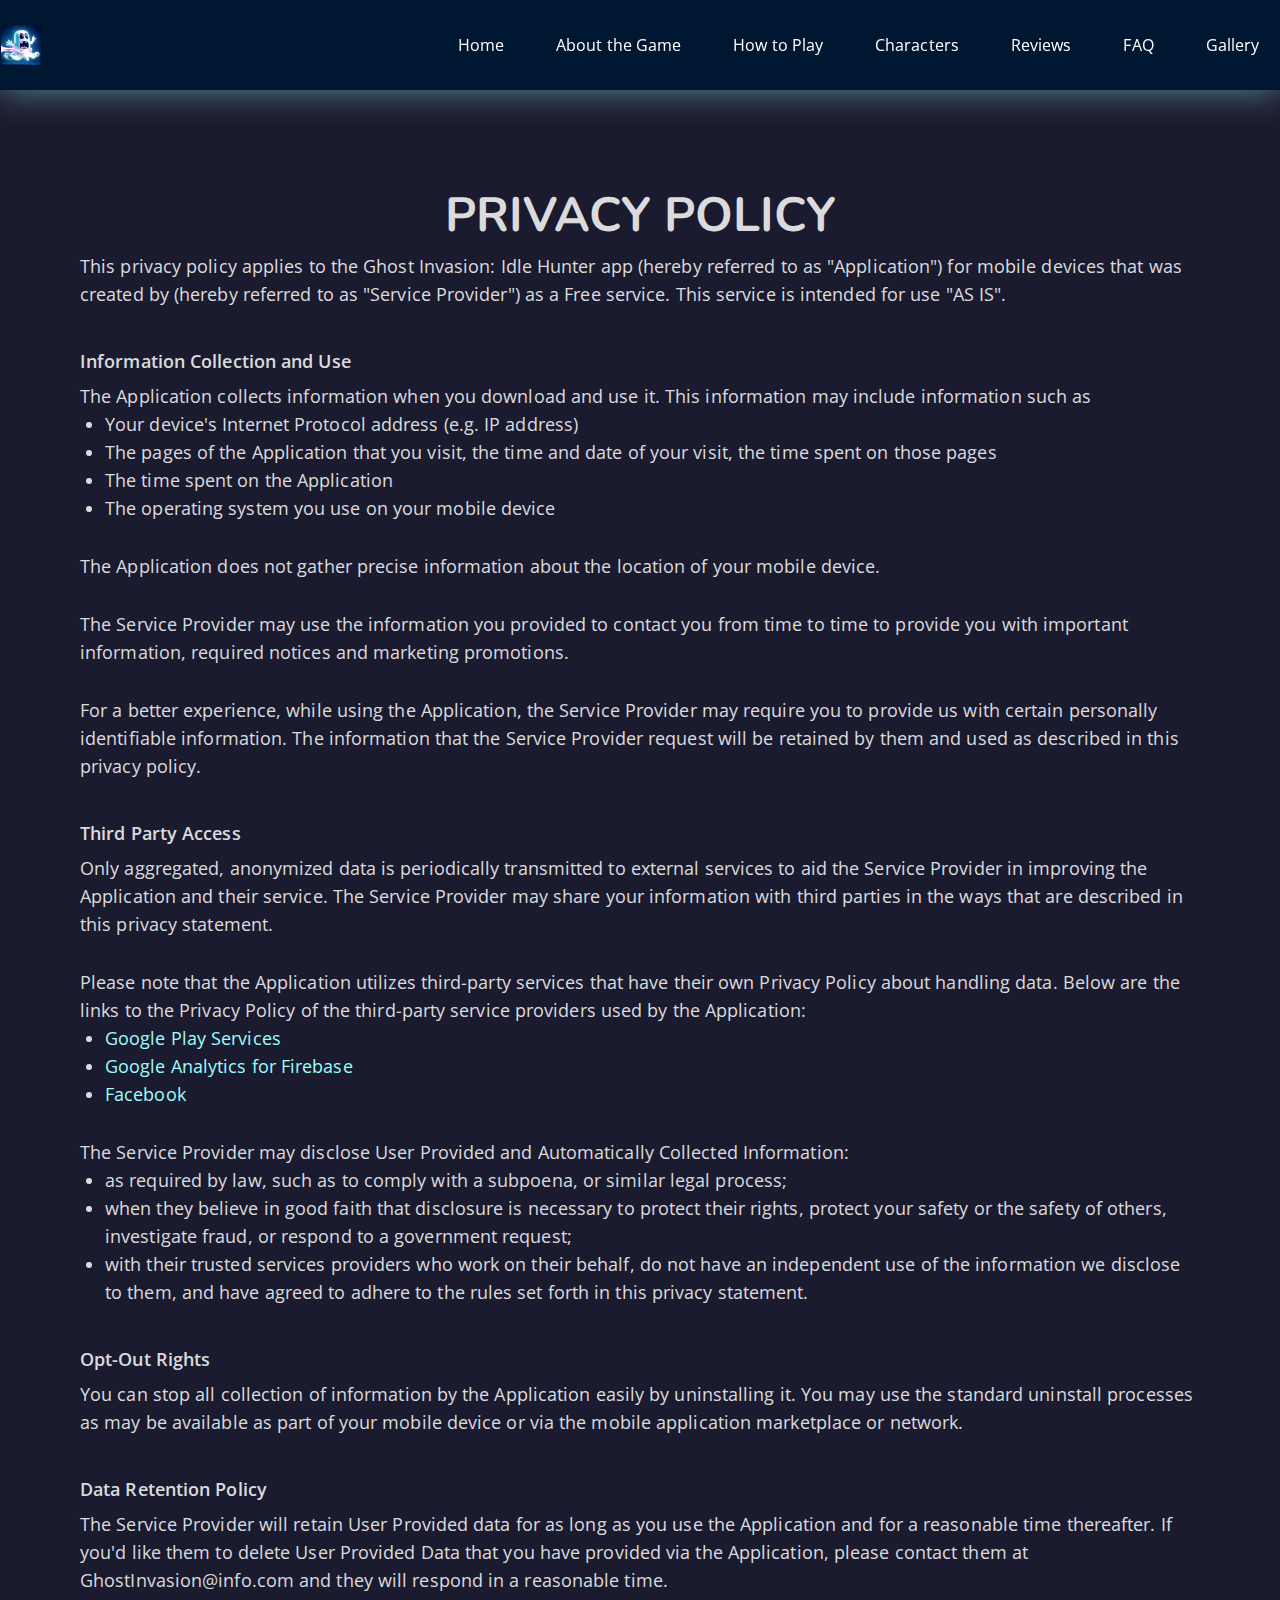
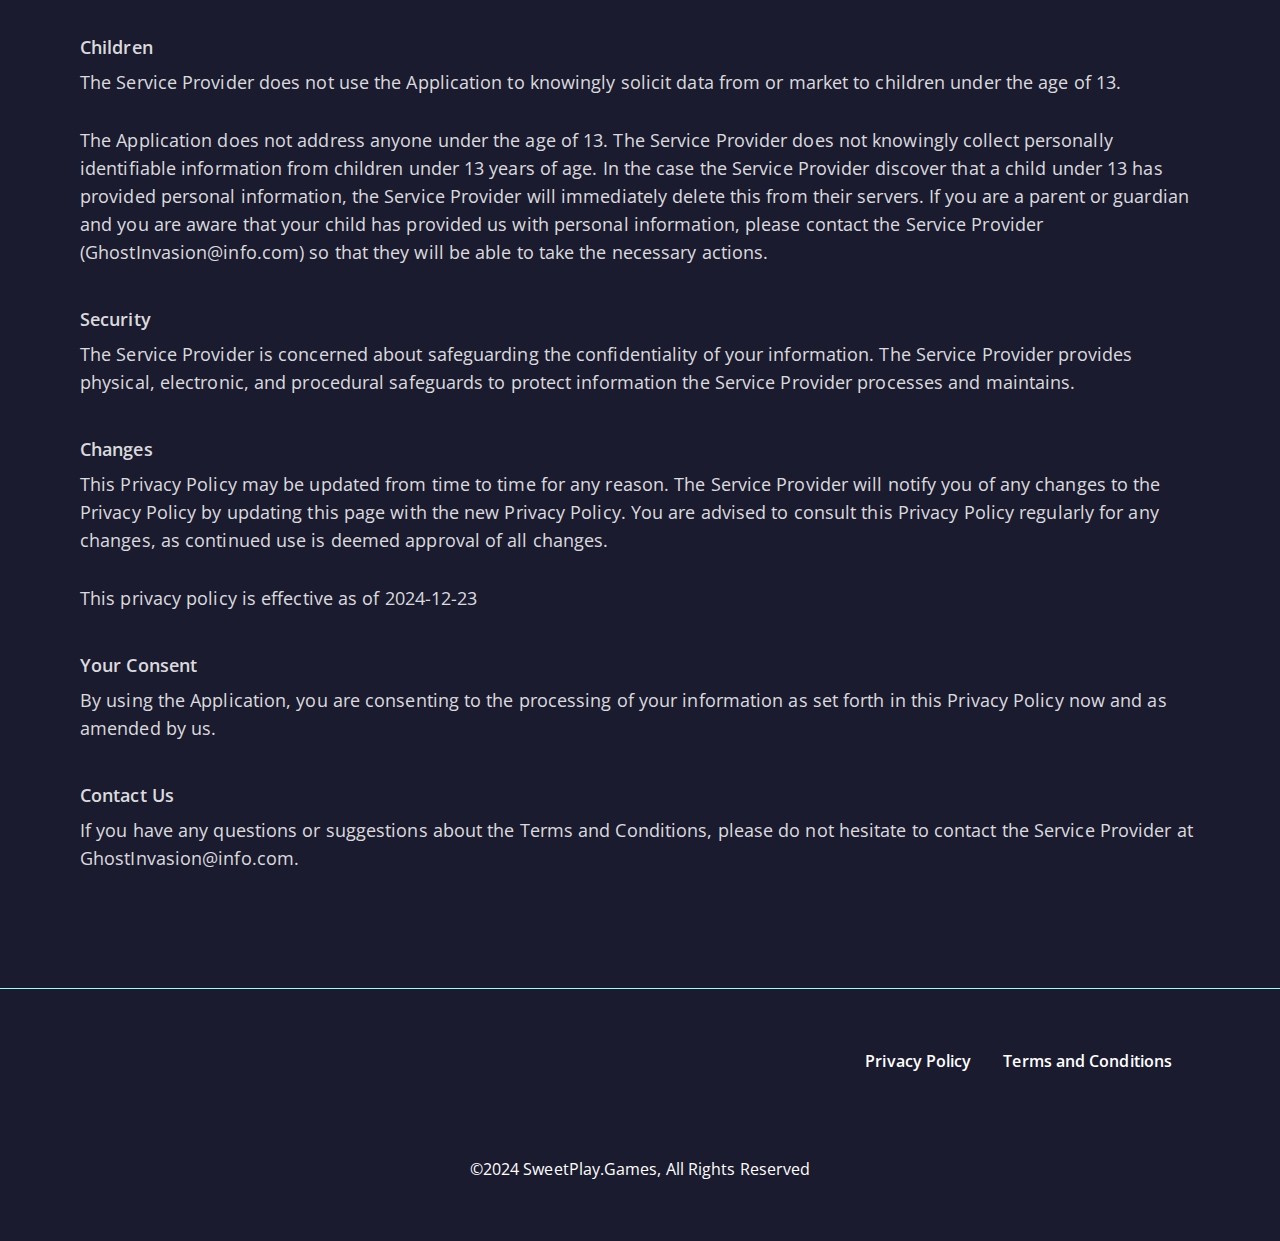
<file: policy.html>
<!DOCTYPE html>
<html lang="en">
  <head>
    <meta charset="UTF-8" />
    <meta name="viewport" content="width=device-width, initial-scale=1.0" />
    <title>Ghost Invasion: Idle Hunter</title>
    <link rel="icon" href="image/512x512.png" />
    <link rel="stylesheet" type="text/css" href="slick/slick.css" />
    <link rel="stylesheet" href="css/main.css" />
    <link href="https://unpkg.com/aos@2.3.1/dist/aos.css" rel="stylesheet" />
  </head>

  <body class="back">
    <header class="header">
      <div class="header__background"></div>
      <nav class="navigation">
        <ul class="navigation__list">
          <li class="navigation__item">
            <a href="/" class="navigation__link"
              ><img
                href="/"
                class="header-title navigation-img"
                src="/image/header/Logo.png"
                alt=""
            /></a>
          </li>
          <li class="navigation__item">
            <a href="/" class="navigation__link">Home</a>
          </li>

          <li class="navigation__item">
            <a href="/#about" class="navigation__link">About the Game</a>
          </li>
          <li class="navigation__item">
            <a href="/#how" class="navigation__link">How to Play</a>
          </li>
          <li class="navigation__item">
            <a href="/#characters" class="navigation__link">Characters</a>
          </li>
          <li class="navigation__item">
            <a href="/#reviews" class="navigation__link">Reviews</a>
          </li>
          <li class="navigation__item">
            <a href="/#faq" class="navigation__link">FAQ</a>
          </li>
          <li class="navigation__item">
            <a href="/#gallery" class="navigation__link">Gallery</a>
          </li>
        </ul>

        <div class="header__button-wrapper policy-terms-header__button-wrapper">
          <a href="/" class="policy-terms-header__icon--menu"
            ><img
              href="/"
              class="header-title"
              src="/image/header/Logo.png"
              alt=""
          /></a>

          <button type="button" class="header__icon-button" data-menu-button>
            <img
              class="header__icon header__icon--menu"
              src="image/header/icon_burger.png"
              alt=""
            />

            <img
              class="header__icon header__icon--close close"
              src="image/header/icon_close.png"
              alt=""
            />
          </button>
        </div>
      </nav>
    </header>
    <main class="policy">
      <section>
        <div class="policy-terms-container">
          <p class="policy-terms-title">PRIVACY POLICY</p>

          <p class="policy-terms-texts">
            This privacy policy applies to the Ghost Invasion: Idle Hunter app
            (hereby referred to as "Application") for mobile devices that was
            created by (hereby referred to as "Service Provider") as a Free
            service. This service is intended for use "AS IS".
          </p>
          <p class="policy-terms-text">Information Collection and Use</p>
          <p class="policy-terms-texts">
            The Application collects information when you download and use it.
            This information may include information such as
          </p>

          <ul class="terms-lists">
            <li>Your device's Internet Protocol address (e.g. IP address)</li>
            <li>
              The pages of the Application that you visit, the time and date of
              your visit, the time spent on those pages
            </li>
            <li>The time spent on the Application</li>
            <li>The operating system you use on your mobile device</li>
          </ul>
          <p class="policy-terms-text-one">
            The Application does not gather precise information about the
            location of your mobile device.
          </p>

          <p class="policy-terms-text-one">
            The Service Provider may use the information you provided to contact
            you from time to time to provide you with important information,
            required notices and marketing promotions.
          </p>
          <p class="policy-terms-text-one">
            For a better experience, while using the Application, the Service
            Provider may require you to provide us with certain personally
            identifiable information. The information that the Service Provider
            request will be retained by them and used as described in this
            privacy policy.
          </p>

          <p class="policy-terms-text">Third Party Access</p>

          <p class="policy-terms-texts">
            Only aggregated, anonymized data is periodically transmitted to
            external services to aid the Service Provider in improving the
            Application and their service. The Service Provider may share your
            information with third parties in the ways that are described in
            this privacy statement.
          </p>

          <p class="policy-terms-text-one">
            Please note that the Application utilizes third-party services that
            have their own Privacy Policy about handling data. Below are the
            links to the Privacy Policy of the third-party service providers
            used by the Application:
          </p>
          <ul class="terms-lists">
            <li>
              <a
                class="email-link-color"
                href="https://policies.google.com/privacy"
                target="_blank"
                rel=""
                >Google Play Services
              </a>
            </li>
            <li>
              <a
                class="email-link-color"
                href="https://firebase.google.com/support/privacy"
                target="_blank"
                rel=""
                >Google Analytics for Firebase
              </a>
            </li>
            <li>
              <a
                class="email-link-color"
                href="https://www.facebook.com/about/privacy/update/printable"
                target="_blank"
                rel=""
                >Facebook
              </a>
            </li>
          </ul>

          <p class="policy-terms-text-one">
            The Service Provider may disclose User Provided and Automatically
            Collected Information:
          </p>
          <ul class="terms-lists">
            <li>
              as required by law, such as to comply with a subpoena, or similar
              legal process;
            </li>
            <li>
              when they believe in good faith that disclosure is necessary to
              protect their rights, protect your safety or the safety of others,
              investigate fraud, or respond to a government request;
            </li>
            <li>
              with their trusted services providers who work on their behalf, do
              not have an independent use of the information we disclose to
              them, and have agreed to adhere to the rules set forth in this
              privacy statement.
            </li>
          </ul>

          <h2 class="policy-terms-text">Opt-Out Rights</h2>
          <p class="policy-terms-texts">
            You can stop all collection of information by the Application easily
            by uninstalling it. You may use the standard uninstall processes as
            may be available as part of your mobile device or via the mobile
            application marketplace or network.
          </p>

          <h2 class="policy-terms-text">Data Retention Policy</h2>
          <p class="policy-terms-texts">
            The Service Provider will retain User Provided data for as long as
            you use the Application and for a reasonable time thereafter. If
            you'd like them to delete User Provided Data that you have provided
            via the Application, please contact them at GhostInvasion@info.com
            and they will respond in a reasonable time.
          </p>
          <h2 class="policy-terms-text">Children</h2>
          <p class="policy-terms-texts">
            The Service Provider does not use the Application to knowingly
            solicit data from or market to children under the age of 13.
          </p>

          <p class="policy-terms-text-one">
            The Application does not address anyone under the age of 13. The
            Service Provider does not knowingly collect personally identifiable
            information from children under 13 years of age. In the case the
            Service Provider discover that a child under 13 has provided
            personal information, the Service Provider will immediately delete
            this from their servers. If you are a parent or guardian and you are
            aware that your child has provided us with personal information,
            please contact the Service Provider (GhostInvasion@info.com) so that
            they will be able to take the necessary actions.
          </p>
          <h2 class="policy-terms-text">Security</h2>
          <p class="policy-terms-texts">
            The Service Provider is concerned about safeguarding the
            confidentiality of your information. The Service Provider provides
            physical, electronic, and procedural safeguards to protect
            information the Service Provider processes and maintains.
          </p>
          <h2 class="policy-terms-text">Changes</h2>
          <p class="policy-terms-texts">
            This Privacy Policy may be updated from time to time for any reason.
            The Service Provider will notify you of any changes to the Privacy
            Policy by updating this page with the new Privacy Policy. You are
            advised to consult this Privacy Policy regularly for any changes, as
            continued use is deemed approval of all changes.
          </p>

          <p class="policy-terms-text-one">
            This privacy policy is effective as of 2024-12-23
          </p>
          <h2 class="policy-terms-text">Your Consent</h2>
          <p class="policy-terms-texts">
            By using the Application, you are consenting to the processing of
            your information as set forth in this Privacy Policy now and as
            amended by us.
          </p>
          <h2 class="policy-terms-text">Contact Us</h2>
          <p class="policy-terms-texts">
            If you have any questions or suggestions about the Terms and
            Conditions, please do not hesitate to contact the Service Provider
            at
            <a class="email-link" href="mailto:GhostInvasion@info.com"
              >GhostInvasion@info.com</a
            >.
          </p>
        </div>
      </section>
    </main>

    <footer class="footer">
      <div class="footer-container">
        <div class="footer-wrapper">
          <a class="footer-text" href="policy.html">Privacy Policy </a>
          <a class="footer-text" href="terms.html">Terms and Conditions</a>
        </div>
        <p class="footer-copyright">
          ©2024 SweetPlay.Games, All Rights Reserved
        </p>
      </div>
    </footer>
    <script src="js/mobile-menu.js"></script>
  </body>
</html>
</file>
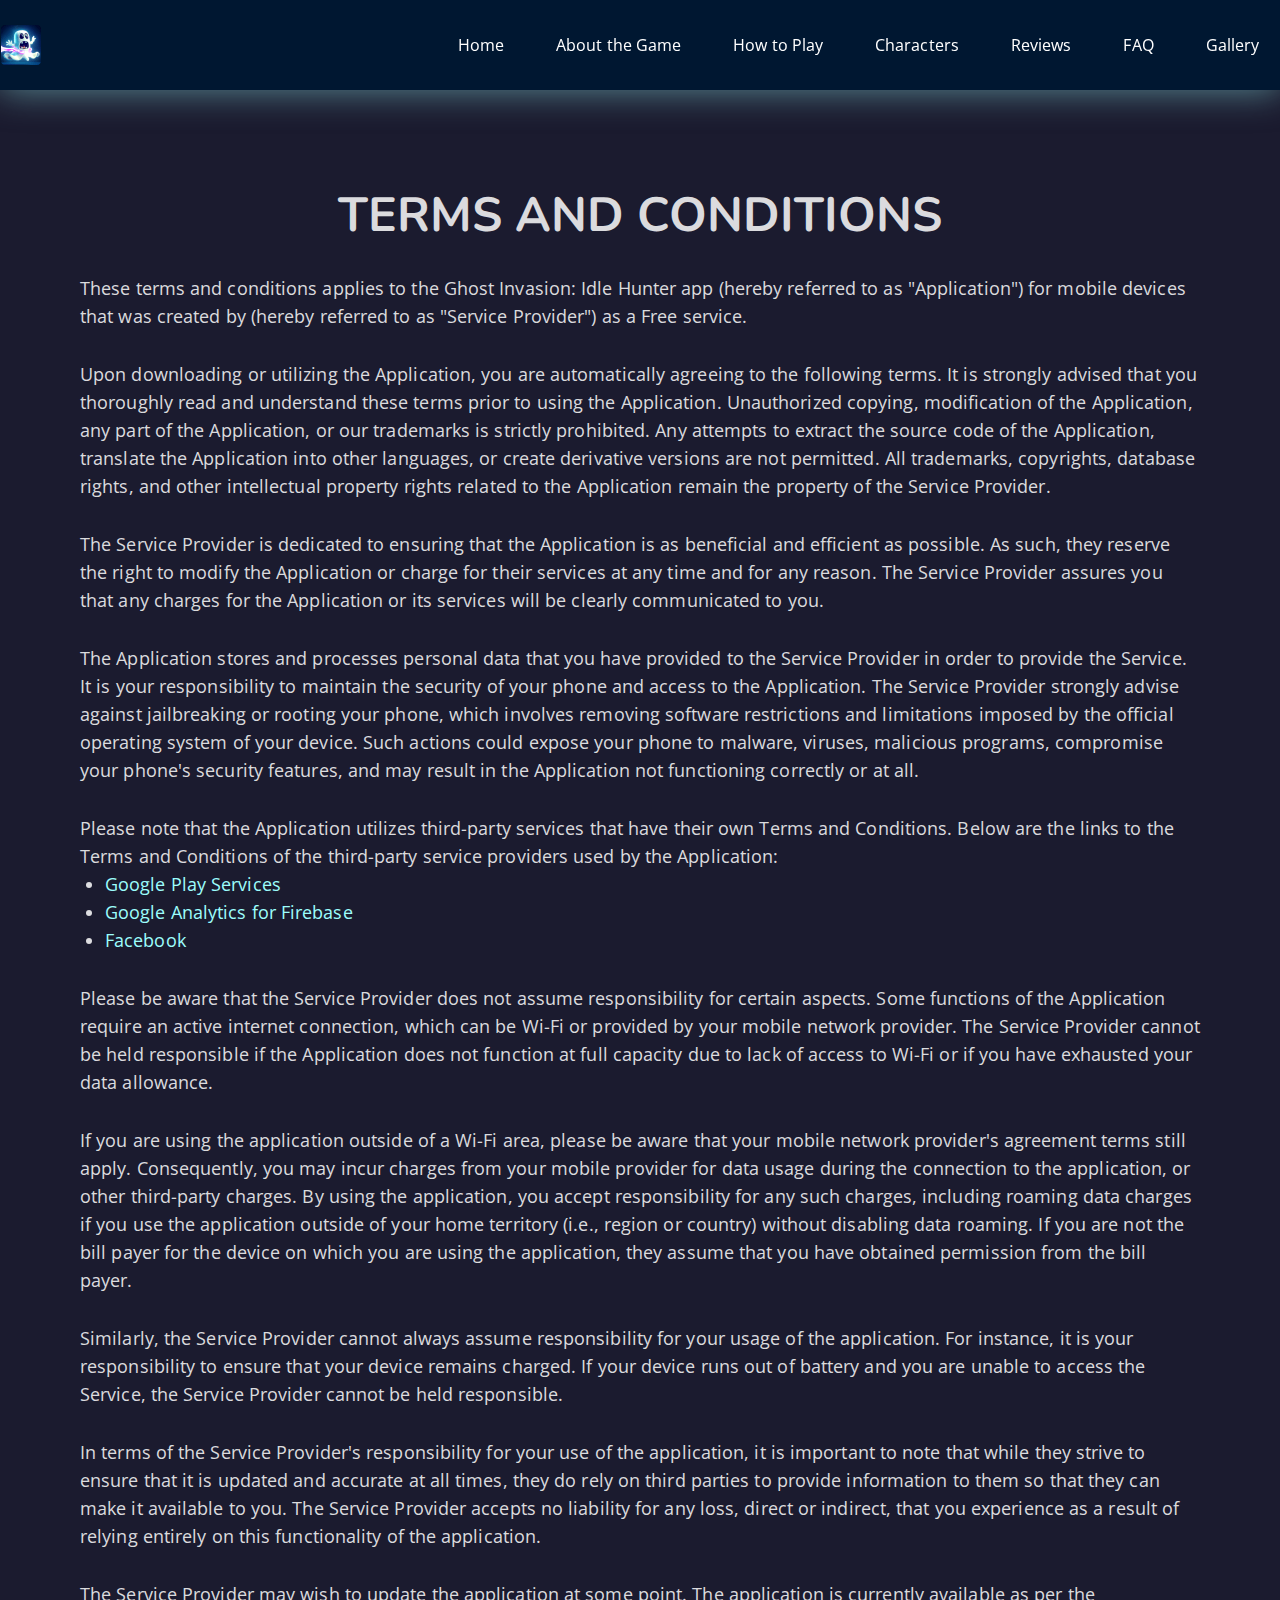
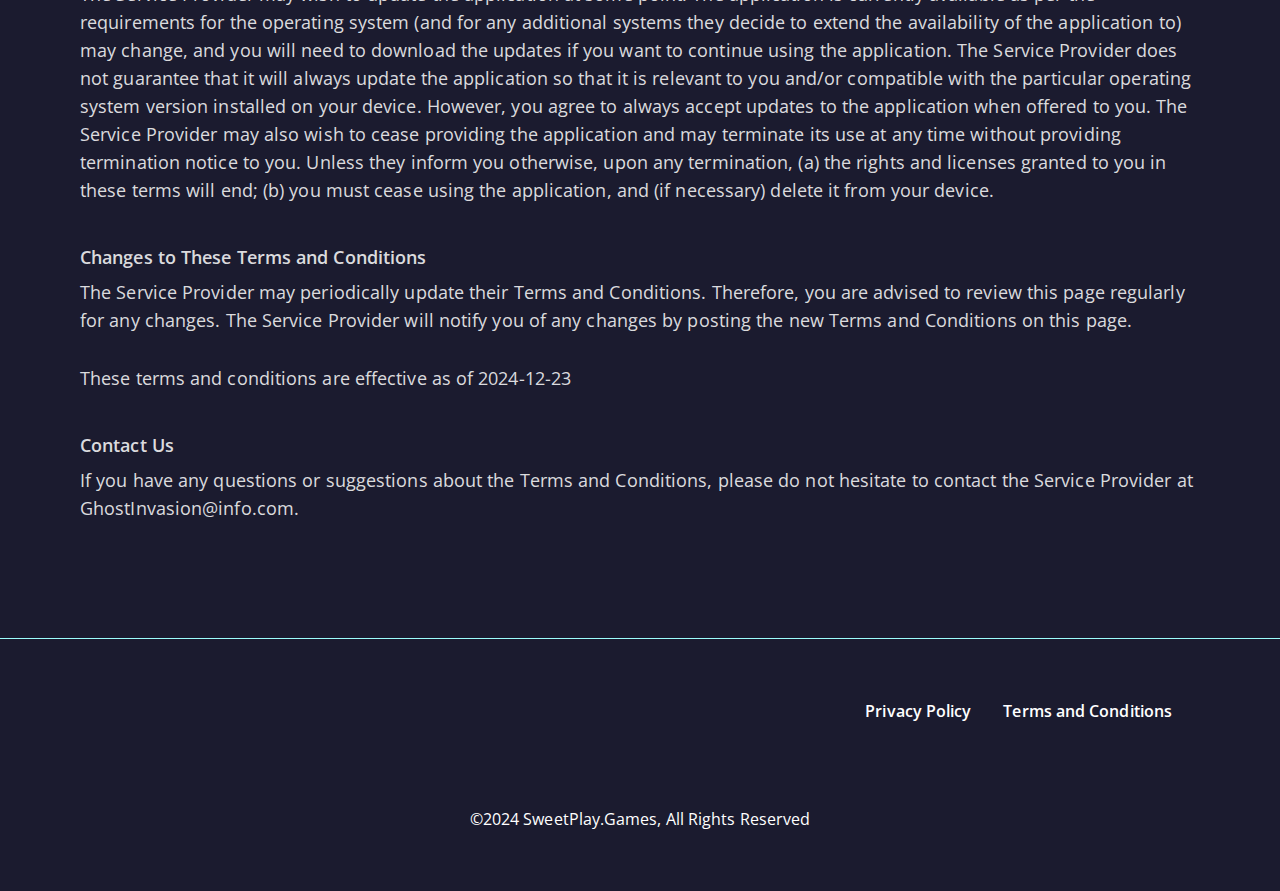
<file: terms.html>
<!DOCTYPE html>
<html lang="en">
  <head>
    <meta charset="UTF-8" />
    <meta name="viewport" content="width=device-width, initial-scale=1.0" />
    <title>Ghost Invasion: Idle Hunter</title>
    <link rel="icon" href="image/512x512.png" />
    <link rel="stylesheet" type="text/css" href="slick/slick.css" />
    <link rel="stylesheet" href="css/main.css" />
    <link href="https://unpkg.com/aos@2.3.1/dist/aos.css" rel="stylesheet" />
  </head>

  <body class="back">
    <header class="header">
      <div class="header__background"></div>
      <nav class="navigation">
        <ul class="navigation__list">
          <li class="navigation__item">
            <a href="/" class="navigation__link"
              ><img
                href="/"
                class="header-title navigation-img"
                src="/image/header/Logo.png"
                alt=""
            /></a>
          </li>
          <li class="navigation__item">
            <a href="/" class="navigation__link">Home</a>
          </li>

          <li class="navigation__item">
            <a href="/#about" class="navigation__link">About the Game</a>
          </li>
          <li class="navigation__item">
            <a href="/#how" class="navigation__link">How to Play</a>
          </li>
          <li class="navigation__item">
            <a href="/#characters" class="navigation__link">Characters</a>
          </li>
          <li class="navigation__item">
            <a href="/#reviews" class="navigation__link">Reviews</a>
          </li>
          <li class="navigation__item">
            <a href="/#faq" class="navigation__link">FAQ</a>
          </li>
          <li class="navigation__item">
            <a href="/#gallery" class="navigation__link">Gallery</a>
          </li>
        </ul>

        <div class="header__button-wrapper policy-terms-header__button-wrapper">
          <a href="/" class="policy-terms-header__icon--menu"
            ><img
              href="/"
              class="header-title"
              src="/image/header/Logo.png"
              alt=""
          /></a>

          <button type="button" class="header__icon-button" data-menu-button>
            <img
              class="header__icon header__icon--menu"
              src="image/header/icon_burger.png"
              alt=""
            />

            <img
              class="header__icon header__icon--close close"
              src="image/header/icon_close.png"
              alt=""
            />
          </button>
        </div>
      </nav>
    </header>
    <main class="policy">
      <section>
        <div class="policy-terms-container">
          <h2 class="policy-terms-title">TERMS and CONDITIONS</h2>

          <p class="policy-terms-text-one">
            These terms and conditions applies to the Ghost Invasion: Idle
            Hunter app (hereby referred to as "Application") for mobile devices
            that was created by (hereby referred to as "Service Provider") as a
            Free service.
          </p>

          <p class="policy-terms-text-one">
            Upon downloading or utilizing the Application, you are automatically
            agreeing to the following terms. It is strongly advised that you
            thoroughly read and understand these terms prior to using the
            Application. Unauthorized copying, modification of the Application,
            any part of the Application, or our trademarks is strictly
            prohibited. Any attempts to extract the source code of the
            Application, translate the Application into other languages, or
            create derivative versions are not permitted. All trademarks,
            copyrights, database rights, and other intellectual property rights
            related to the Application remain the property of the Service
            Provider.
          </p>

          <p class="policy-terms-text-one">
            The Service Provider is dedicated to ensuring that the Application
            is as beneficial and efficient as possible. As such, they reserve
            the right to modify the Application or charge for their services at
            any time and for any reason. The Service Provider assures you that
            any charges for the Application or its services will be clearly
            communicated to you.
          </p>
          <p class="policy-terms-text-one">
            The Application stores and processes personal data that you have
            provided to the Service Provider in order to provide the Service. It
            is your responsibility to maintain the security of your phone and
            access to the Application. The Service Provider strongly advise
            against jailbreaking or rooting your phone, which involves removing
            software restrictions and limitations imposed by the official
            operating system of your device. Such actions could expose your
            phone to malware, viruses, malicious programs, compromise your
            phone's security features, and may result in the Application not
            functioning correctly or at all.
          </p>
          <p class="policy-terms-text-one">
            Please note that the Application utilizes third-party services that
            have their own Terms and Conditions. Below are the links to the
            Terms and Conditions of the third-party service providers used by
            the Application:
          </p>
          <ul class="terms-lists">
            <li>
              <a
                class="email-link-color"
                href="https://policies.google.com/privacy"
                target="_blank"
                rel=""
                >Google Play Services
              </a>
            </li>
            <li>
              <a
                class="email-link-color"
                href="https://firebase.google.com/support/privacy"
                target="_blank"
                rel=""
                >Google Analytics for Firebase
              </a>
            </li>
            <li>
              <a
                class="email-link-color"
                href="https://www.facebook.com/about/privacy/update/printable"
                target="_blank"
                rel=""
                >Facebook
              </a>
            </li>
          </ul>

          <p class="policy-terms-text-one">
            Please be aware that the Service Provider does not assume
            responsibility for certain aspects. Some functions of the
            Application require an active internet connection, which can be
            Wi-Fi or provided by your mobile network provider. The Service
            Provider cannot be held responsible if the Application does not
            function at full capacity due to lack of access to Wi-Fi or if you
            have exhausted your data allowance.
          </p>

          <p class="policy-terms-text-one">
            If you are using the application outside of a Wi-Fi area, please be
            aware that your mobile network provider's agreement terms still
            apply. Consequently, you may incur charges from your mobile provider
            for data usage during the connection to the application, or other
            third-party charges. By using the application, you accept
            responsibility for any such charges, including roaming data charges
            if you use the application outside of your home territory (i.e.,
            region or country) without disabling data roaming. If you are not
            the bill payer for the device on which you are using the
            application, they assume that you have obtained permission from the
            bill payer.
          </p>

          <p class="policy-terms-text-one">
            Similarly, the Service Provider cannot always assume responsibility
            for your usage of the application. For instance, it is your
            responsibility to ensure that your device remains charged. If your
            device runs out of battery and you are unable to access the Service,
            the Service Provider cannot be held responsible.
          </p>

          <p class="policy-terms-text-one">
            In terms of the Service Provider's responsibility for your use of
            the application, it is important to note that while they strive to
            ensure that it is updated and accurate at all times, they do rely on
            third parties to provide information to them so that they can make
            it available to you. The Service Provider accepts no liability for
            any loss, direct or indirect, that you experience as a result of
            relying entirely on this functionality of the application.
          </p>

          <p class="policy-terms-text-one">
            The Service Provider may wish to update the application at some
            point. The application is currently available as per the
            requirements for the operating system (and for any additional
            systems they decide to extend the availability of the application
            to) may change, and you will need to download the updates if you
            want to continue using the application. The Service Provider does
            not guarantee that it will always update the application so that it
            is relevant to you and/or compatible with the particular operating
            system version installed on your device. However, you agree to
            always accept updates to the application when offered to you. The
            Service Provider may also wish to cease providing the application
            and may terminate its use at any time without providing termination
            notice to you. Unless they inform you otherwise, upon any
            termination, (a) the rights and licenses granted to you in these
            terms will end; (b) you must cease using the application, and (if
            necessary) delete it from your device.
          </p>
          <h2 class="policy-terms-text">
            Changes to These Terms and Conditions
          </h2>
          <p class="policy-terms-texts">
            The Service Provider may periodically update their Terms and
            Conditions. Therefore, you are advised to review this page regularly
            for any changes. The Service Provider will notify you of any changes
            by posting the new Terms and Conditions on this page.
          </p>

          <p class="policy-terms-text-one">
            These terms and conditions are effective as of 2024-12-23
          </p>
          <h2 class="policy-terms-text">Contact Us</h2>
          <p class="policy-terms-texts">
            If you have any questions or suggestions about the Terms and
            Conditions, please do not hesitate to contact the Service Provider
            at
            <a class="email-link" href="mailto:GhostInvasion@info.com"
              >GhostInvasion@info.com</a
            >.
          </p>
        </div>
      </section>
    </main>

    <footer class="footer">
      <div class="footer-container">
        <div class="footer-wrapper">
          <a class="footer-text" href="policy.html">Privacy Policy </a>
          <a class="footer-text" href="terms.html">Terms and Conditions</a>
        </div>
        <p class="footer-copyright">
          ©2024 SweetPlay.Games, All Rights Reserved
        </p>
      </div>
    </footer>
    <script src="js/mobile-menu.js"></script>
  </body>
</html>
</file>
<file: css/main.css>
@import url("https://fonts.googleapis.com/css2?family=Nunito:ital,wght@0,200..1000;1,200..1000&family=Open+Sans:ital,wght@0,300..800;1,300..800&display=swap");

:root {
}

* {
  -webkit-box-sizing: border-box;
  box-sizing: border-box;
}

html {
  scroll-behavior: smooth;
  background: #1b1b2f;
  color: #ffffffd9;
}

body {
  margin: 0;
}

h1,
h2,
h3,
h4,
h5,
h6,
p {
  margin: 0;
}

ul,
ol {
  margin: 0;
  padding: 0;
  list-style: none;
}

img {
  display: block;
  height: auto;
}

.list {
  list-style: none;
}

button,
a {
  cursor: pointer;
}

.visually-hidden {
  position: absolute;
  width: 1px;
  height: 1px;
  margin: -1px;
  border: 0;
  padding: 0;

  white-space: nowrap;
  clip-path: inset(100%);
  clip: rect(0 0 0 0);
  overflow: hidden;
}

.button:hover {
  scale: 120%;
}

.header {
  position: fixed;
  width: 100%;
  z-index: 5;
  -webkit-transition: background-color 0.3s ease;
  transition: background-color 0.3s ease;
}

.header.is-open .header__background {
  left: 0;
}
.header__button-wrapper {
  margin-left: auto;
}
.header__icon {
  display: none;
}

.header__icon-button {
  display: -webkit-box;
  display: -ms-flexbox;
  display: flex;
  background-color: transparent;
  border: none;
  border-radius: 50%;
}

.header__icon--menu {
  display: block;
}

.header__icon-button.is-open .header__icon--menu {
  display: none;
}

.header__icon-button.is-open .header__icon--close {
  display: block;
}

.header {
  position: fixed;
  width: 100%;
  z-index: 5;
  background: transparent;
  display: flex;
  height: 64px;
  background: #001731;
  box-shadow: 0px 0px 36px 0px #9cfdfc80;
}
.header__background {
  position: absolute;
  top: 0;
  right: 0;
  bottom: 0;
  left: 100%;

  z-index: -1;
  -webkit-transition: left 0.3s ease;
  transition: left 0.3s ease;
  background: #001731;
  box-shadow: 0px 0px 36px 0px #9cfdfc80;
}
.header.is-open .header__background {
  left: 0;
}
.header__button-wrapper {
  margin-right: auto;
  display: flex;
  align-items: center;
  justify-content: end;
}
.policy-terms-header__button-wrapper {
  margin-right: auto;
  display: flex;
  align-items: center;
  justify-content: space-between;
}
.header__icon {
  display: none;
}
.header__icon-button {
  display: flex;
  background-color: transparent;
  border: none;
  border-radius: 50%;
}

.header__icon--menu {
  display: block;
}

.header__icon-button.is-open .header__icon--menu {
  display: none;
}

.header__icon-button.is-open .header__icon--close {
  display: block;
}

.navigation {
  display: -ms-flexbox;
  -webkit-box-orient: vertical;
  -webkit-box-direction: normal;
  -ms-flex-direction: column;
  flex-direction: column;
  -webkit-box-align: center;
  -ms-flex-align: center;
  align-items: center;
  -webkit-box-flex: 1;
  -ms-flex: 1;
  flex: 1;
  padding: 12px;
  position: relative;
}

.navigation__list {
  display: flex;
  flex-direction: column;

  align-items: center;

  top: 130px;
  position: absolute;
  top: 100%;
  right: -100%;
  width: 100%;
  height: 457px;
  -webkit-transition: 0.3s;
  transition: 0.3s;
  z-index: 999;

  padding: 0px 32px;

  border-radius: 0px 0px;
  gap: 32px;
  background: #001731;
}
.navigation__list.is-open {
  right: 0;
}
.navigation__link {
  font-family: Open Sans;
  font-size: 16px;
  font-weight: 400;
  line-height: 24px;
  letter-spacing: 0.005em;
  text-align: center;
  text-underline-position: from-font;
  text-decoration-skip-ink: none;

  text-decoration: none;
  color: #ffffff;
}

.header.is-open {
  background-color: transparent;
}
.navigation-img {
  display: none;
}
.header-title {
}

@media screen and (min-width: 1200px) {
  .navigation-img {
    display: flex;
  }
  .policy-terms-header__icon--menu {
    display: none;
  }
  .header-title {
    margin-right: 365px;
  }
  .header {
    width: 100%;

    height: 90px;
    padding: 10px 20px 10px 0;
    display: flex;
    align-items: center;
    justify-content: center;

    z-index: 1000;
  }
  .header__background {
  }

  .header__icon-button {
    display: none;
  }

  .navigation {
    display: flex;

    flex-direction: row;

    flex: 1;
    padding: 0;

    width: 1440px;
    margin: auto;
  }
  .navigation__list {
    background-color: transparent;
    flex-direction: row;
    display: flex;
    position: static;
    width: 1440px;
    margin: auto;

    padding-block: 0;
    flex: 1;
    gap: 52px;
    height: 0px;
    display: flex;
    justify-content: center;
    align-items: center;
    justify-content: center;
  }
  .navigation__link {
    font-family: Open Sans;
    font-size: 16px;
    font-weight: 400;
    line-height: 24px;
    letter-spacing: 0.005em;
    text-align: center;
    text-underline-position: from-font;
    text-decoration-skip-ink: none;

    text-decoration: none;
  }
  .navigation__link:hover,
  .navigation__link:focus {
    background: transparent;
  }
  .header__icon-home-img {
    display: none;
  }
  .navigation__item-desk {
    display: none;
  }
}

.home {
  width: 375px;
  height: 822px;

  padding: 516px 16px 0px;
  background-repeat: no-repeat;
  background-size: cover;
  background-position: center;
  background-image: url("/image/home/hero_section.png");
  margin: auto;
}

.home__container-top {
  display: flex;
  flex-direction: column;
  align-items: start;
}
.home-title {
  font-family: Nunito;
  font-size: 36px;
  font-weight: 800;
  line-height: 58px;
  text-align: left;
  text-underline-position: from-font;
  text-decoration-skip-ink: none;
  text-transform: uppercase;
  color: #9cfdfc;
  text-shadow: 0px 4px 12px #9cfdfc66;
}

.home-text {
  font-family: Open Sans;
  font-size: 16px;
  font-weight: 400;
  line-height: 24px;
  letter-spacing: 0.005em;
  text-align: left;
  text-underline-position: from-font;
  text-decoration-skip-ink: none;

  color: rgba(250, 250, 250, 1);
  padding: 8px 0 32px;
}

@media screen and (min-width: 1200px) {
  .home {
    width: 1440px;
    height: 800px;
    padding: 286px 108px 0px;
    background-image: url("/image/home/hero_section\ \(1\).png");
  }

  .home-title {
    font-family: Nunito;
    font-size: 64px;
    font-weight: 800;
    line-height: 80px;
    text-align: left;
    text-underline-position: from-font;
    text-decoration-skip-ink: none;

    width: 600px;
  }
  .home-title-two {
    font-family: Nunito;
    font-size: 56px;
    font-weight: 700;
    line-height: 68px;
    letter-spacing: 0.005em;
    text-align: left;
    text-underline-position: from-font;
    text-decoration-skip-ink: none;
  }
  .home-text {
    font-family: Open Sans;
    font-size: 18px;
    font-weight: 400;
    line-height: 28px;
    letter-spacing: 0.005em;
    text-align: left;
    text-underline-position: from-font;
    text-decoration-skip-ink: none;

    padding: 8px 0 48px;
  }
}
.about {
  padding: 60px 16px 0px;
  margin: auto;
  width: 375px;
  height: 720px;
  background-repeat: no-repeat;
  background-size: cover;
  background-position: center;
  background-image: url("/image/about/About.png");
}

.about-title {
  font-family: Nunito;
  font-size: 28px;
  font-weight: 700;
  line-height: 42px;
  text-align: left;
  text-underline-position: from-font;
  text-decoration-skip-ink: none;
  color: #e0afff;
  text-transform: uppercase;
}

.about-text {
  font-family: Open Sans;
  font-size: 14px;
  font-weight: 400;
  line-height: 22px;
  letter-spacing: 0.005em;
  text-align: left;
  text-underline-position: from-font;
  text-decoration-skip-ink: none;

  padding: 24px 0px 0;
}
.about-text-bold {
  font-family: Open Sans;
  font-size: 14px;
  font-weight: 600;
  line-height: 22px;
  letter-spacing: 0.005em;
  text-align: left;
  text-underline-position: from-font;
  text-decoration-skip-ink: none;
}
@media screen and (min-width: 1200px) {
  .about {
    padding: 150px 108px 0 628px;
    margin: auto;
    width: 1440px;
    height: 482px;
    display: flex;
    flex-direction: column;
    align-items: start;
    justify-content: start;
    background-image: url("/image/about/About\ \(1\).png");
  }

  .about-title {
    font-family: Nunito;
    font-size: 48px;
    font-weight: 700;
    line-height: 58px;
    text-align: left;
    text-underline-position: from-font;
    text-decoration-skip-ink: none;
  }

  .about-text {
    font-family: Open Sans;
    font-size: 16px;
    font-weight: 400;
    line-height: 24px;
    letter-spacing: 0.005em;
    text-align: left;
    text-underline-position: from-font;
    text-decoration-skip-ink: none;

    padding: 40px 0 0;
  }
  .about-text-bold {
    font-family: Open Sans;
    font-size: 16px;
    font-weight: 600;
    line-height: 24px;
    letter-spacing: 0.005em;
    text-align: left;
    text-underline-position: from-font;
    text-decoration-skip-ink: none;
  }
}
.how {
  width: 375px;
  margin: auto;
  padding: 30px 16px 0;
  background-repeat: no-repeat;
  background-size: cover;
  background-position: center;
  background-image: url("/image//how/How\ to\ Play\ Section\ \(2\).png");
}

.how-list {
  width: auto;
  padding-top: 40px;
  margin-top: 40px;
  margin: auto;
}
.how-item {
  width: 288px;
  height: 403px;
  padding: 24px;
  border-radius: 8px;
  margin: 0 5px;
  background: #4a47a3;
}
.how-img {
  margin: auto;
}
.how-text-bold {
  padding: 19px 0 8px;

  font-family: Open Sans;
  font-size: 16px;
  font-weight: 600;
  line-height: 24px;
  letter-spacing: 0.005em;
  text-align: left;
  text-underline-position: from-font;
  text-decoration-skip-ink: none;
  color: #9cfdfc;
}
.how-text {
  font-family: Open Sans;
  font-size: 14px;
  font-weight: 400;
  line-height: 22px;
  letter-spacing: 0.005em;
  text-align: left;
  text-underline-position: from-font;
  text-decoration-skip-ink: none;
}
.how-title-container {
  display: flex;
  justify-content: space-between;
}

@media screen and (min-width: 1200px) {
  .how {
    width: 1440px;
    margin: auto;
    padding: 60px 108px;
  }

  .how-item {
    width: 288px;
    height: 411px;

    margin: 0 12px;
  }

  .how-text-bold {
    font-family: Open Sans;
    font-size: 18px;
    font-weight: 600;
    line-height: 26px;
    letter-spacing: 0.005em;
    text-align: left;
    text-underline-position: from-font;
    text-decoration-skip-ink: none;
  }
  .how-text {
    font-family: Open Sans;
    font-size: 16px;
    font-weight: 400;
    line-height: 24px;
    letter-spacing: 0.005em;
    text-align: left;
    text-underline-position: from-font;
    text-decoration-skip-ink: none;
  }
}

.characters {
  padding: 30px 16px;
  margin: auto;
  width: 375px;
}

.characters-list {
  display: flex;
  flex-direction: column;
  padding-top: 40px;
  padding-bottom: 24px;
  gap: 24px;
}

.characters-text-bold {
  font-family: Open Sans;
  font-size: 14px;
  font-weight: 600;
  line-height: 22px;
  letter-spacing: 0.005em;
  text-align: left;
  text-underline-position: from-font;
  text-decoration-skip-ink: none;

  color: #9cfdfc;
}
.characters-text {
  font-family: Open Sans;
  font-size: 14px;
  font-weight: 400;
  line-height: 22px;
  letter-spacing: 0.005em;
  text-align: left;
  text-underline-position: from-font;
  text-decoration-skip-ink: none;
}
.characters-img {
  width: 343px;
  height: 230px;
}
@media screen and (min-width: 1200px) {
  .characters {
    padding: 60px 108px;
    margin: auto;
    width: 1440px;
  }
  .characters-container {
    display: flex;
    flex-direction: row-reverse;
    gap: 24px;
    padding-top: 80px;
  }
  .characters-list {
    display: flex;
    flex-direction: column;
    padding: 0;
    gap: 24px;
  }

  .characters-text-bold {
    font-family: Open Sans;
    font-size: 16px;
    font-weight: 600;
    line-height: 24px;
    letter-spacing: 0.005em;
    text-align: left;
    text-underline-position: from-font;
    text-decoration-skip-ink: none;
  }
  .characters-text {
    font-family: Open Sans;
    font-size: 16px;
    font-weight: 400;
    line-height: 24px;
    letter-spacing: 0.005em;
    text-align: left;
    text-underline-position: from-font;
    text-decoration-skip-ink: none;
  }
  .characters-img {
    width: 600px;
    height: 432px;
  }
}
.reviews {
  width: 375px;
  margin: auto;
  padding: 30px 16px;
  background-repeat: no-repeat;
  background-size: cover;
  background-position: center;
  background-image: url("/image//how/How\ to\ Play\ Section\ \(2\).png");
}

.reviews-list {
  width: auto;
  padding-top: 40px;

  margin: auto;
}
.reviews-item {
  width: 343px;
  height: 252px;
  padding: 31px 16px;
  border-radius: 12px;
  margin: 0 5px;
  background: #4a47a3;
}
.reviews-img {
  margin: auto;
}
.reviews-text-bold {
  padding: 16px 0 8px;
  font-family: Open Sans;
  font-size: 16px;
  font-weight: 600;
  line-height: 24px;
  letter-spacing: 0.005em;
  text-align: center;
  text-underline-position: from-font;
  text-decoration-skip-ink: none;
  color: #9cfdfc;
}
.reviews-text {
  font-family: Open Sans;
  font-size: 14px;
  font-weight: 400;
  line-height: 22px;
  letter-spacing: 0.005em;
  text-align: center;
  text-underline-position: from-font;
  text-decoration-skip-ink: none;
}
.reviews-title-container {
  display: flex;
  justify-content: space-between;
}
.gallery-button-container {
  display: flex;
  align-items: center;
  justify-content: end;
  gap: 32px;
}

.gallery-button {
  background-color: transparent;
  border: none;
  padding: 0;
  -webkit-transition: scale 0.3s ease;
  transition: scale 0.3s ease;
}

.gallery-button:hover {
  scale: 120%;
}

@media screen and (min-width: 1200px) {
  .reviews {
    width: 1440px;
    margin: auto;
    padding: 60px 108px 178px;
  }
  .reviews-list {
    width: auto;
    padding-top: 80px;
  }
  .reviews-item {
    width: 392px;
    height: 246px;
    padding: 24px 16px;
    border-radius: 12px;
    margin: 0 12px;
    background: #4a47a3;
  }
  .reviews-img {
    margin: auto;
  }
  .reviews-text-bold {
    padding: 16px 0 8px;

    font-family: Open Sans;
    font-size: 18px;
    font-weight: 600;
    line-height: 26px;
    letter-spacing: 0.005em;
    text-align: center;
    text-underline-position: from-font;
    text-decoration-skip-ink: none;
  }
  .reviews-text {
    font-family: Open Sans;
    font-size: 16px;
    font-weight: 400;
    line-height: 24px;
    letter-spacing: 0.005em;
    text-align: center;
    text-underline-position: from-font;
    text-decoration-skip-ink: none;
  }
  .gallery-button-container {
    display: flex;
    align-items: center;
    justify-content: end;
    gap: 115px;
  }
}

.faq {
  padding: 30px 16px;
  margin: auto;
  width: 375px;
}
.faq-container {
  padding-top: 40px;
  display: flex;
  flex-direction: column;
  gap: 20px;
  margin: auto;
}

.faq-item {
  background: linear-gradient(180deg, #6c69c9 0%, #4a47a3 100%);
  padding: 16px;
  border-radius: 8px;
}

.faq-question {
  display: flex;
  justify-content: space-between;
  align-items: center;

  font-family: Open Sans;
  font-size: 16px;
  font-weight: 600;
  line-height: 24px;
  letter-spacing: 0.005em;
  text-align: left;
  text-underline-position: from-font;
  text-decoration-skip-ink: none;
}

.toggle-button {
  background: none;
  border: none;

  cursor: pointer;
}

.faq-answer {
  display: none;
  padding-top: 16px;

  font-family: Open Sans;
  font-size: 14px;
  font-weight: 400;
  line-height: 22px;
  letter-spacing: 0.005em;
  text-align: left;
  text-underline-position: from-font;
  text-decoration-skip-ink: none;
}
@media screen and (min-width: 1200px) {
  .faq {
    padding: 60px 108px;
    margin: auto;
    width: 1440px;
  }
  .faq-container {
    width: 598px;
    padding-top: 80px;
    display: flex;
    flex-direction: column;
    gap: 24px;
    margin: auto;
  }

  .faq-question {
    font-family: Open Sans;
    font-size: 18px;
    font-weight: 600;
    line-height: 26px;
    letter-spacing: 0.005em;
    text-align: left;
    text-underline-position: from-font;
    text-decoration-skip-ink: none;
  }

  .toggle-button {
    background: none;
    border: none;

    cursor: pointer;
  }

  .faq-answer {
    display: none;

    font-family: Open Sans;
    font-size: 16px;
    font-weight: 400;
    line-height: 24px;
    letter-spacing: 0.005em;
    text-align: left;
    text-underline-position: from-font;
    text-decoration-skip-ink: none;
  }
}
.gallery {
  width: 375px;
  margin: auto;
  padding: 30px 16px 60px 16px;
  background-repeat: no-repeat;
  background-size: cover;
  background-position: center;
  background-image: url("/image//how/How\ to\ Play\ Section\ \(2\).png");
}

.gallery__list {
  width: auto;
  padding-top: 40px;

  margin: auto;
}
.gallery__item {
  width: 200px;
  height: 266px;
  border: 4px solid #ffffff;
  overflow: hidden;
  position: relative;
  margin: 0 10px;
  border-radius: 8px;
}

.gallery__image {
  width: 100%;
  height: 100%;
  object-fit: cover;
  object-position: center;
}

@media screen and (min-width: 1200px) {
  .gallery {
    width: 1440px;
    margin: auto;
    padding: 60px 108px 120px 108px;
  }

  .gallery__item {
    width: 392px;
    height: 526px;

    overflow: hidden;
    position: relative;
    margin: 0 12px;
  }

  .gallery__list {
    width: auto;
    padding: 80px 0 0;
  }
}

.footer {
  background: #1b1b2f;

  color: #ffffff;
  padding: 40px 16px;
  border-top: 1px solid #9cfdfc;
}
.footer-container {
  display: flex;
  flex-direction: column;
  justify-content: center;
  align-items: center;
  gap: 24px;
}

.footer-wrapper {
  display: flex;
  flex-direction: row;

  align-items: center;

  gap: 57px;
}
.footer-text {
  font-family: Open Sans;
  font-size: 14px;
  font-weight: 600;
  line-height: 22px;
  letter-spacing: 0.005em;
  text-align: left;
  text-underline-position: from-font;
  text-decoration-skip-ink: none;

  text-decoration: none;
  color: #ffffff;
}

.footer-copyright {
  font-family: Open Sans;
  font-size: 14px;
  font-weight: 400;
  line-height: 22px;
  letter-spacing: 0.005em;
  text-align: center;
  text-underline-position: from-font;
  text-decoration-skip-ink: none;
}

@media screen and (min-width: 1200px) {
  .footer {
    padding: 60px 108px;
  }
  .footer-container {
    display: flex;
    flex-direction: column;
    justify-content: stretch;
    align-items: stretch;

    gap: 84px;
  }

  .footer-wrapper {
    display: flex;
    flex-direction: row;
    justify-content: end;
    align-items: end;

    gap: 32px;
  }
  .footer-text {
    font-family: Open Sans;
    font-size: 16px;
    font-weight: 600;
    line-height: 24px;
    letter-spacing: 0.005em;
    text-align: left;
    text-underline-position: from-font;
    text-decoration-skip-ink: none;
  }

  .footer-copyright {
    font-family: Open Sans;
    font-size: 16px;
    font-weight: 400;
    line-height: 24px;
    letter-spacing: 0.005em;
    text-align: center;
    text-underline-position: from-font;
    text-decoration-skip-ink: none;
  }
}
.policy-terms-container {
  flex-direction: column;
  align-items: start;
  padding: 124px 16px 116px;
}
.policy-terms-title {
  font-family: Nunito;
  font-size: 28px;
  font-weight: 700;
  line-height: 42px;
  text-align: center;
  text-underline-position: from-font;
  text-decoration-skip-ink: none;
  text-transform: uppercase;
}

.policy-terms-text {
  font-family: Open Sans;
  font-size: 16px;
  font-weight: 600;
  line-height: 24px;
  letter-spacing: 0.005em;
  text-align: left;
  text-underline-position: from-font;
  text-decoration-skip-ink: none;

  padding-top: 20px;
}
.policy-terms-texts {
  font-family: Open Sans;
  font-size: 14px;
  font-weight: 400;
  line-height: 22px;
  letter-spacing: 0.005em;
  text-align: left;
  text-underline-position: from-font;
  text-decoration-skip-ink: none;

  padding-top: 8px;
}
.policy-terms-text-one {
  font-family: Open Sans;
  font-size: 14px;
  font-weight: 400;
  line-height: 22px;
  letter-spacing: 0.005em;
  text-align: left;
  text-underline-position: from-font;
  text-decoration-skip-ink: none;

  padding-top: 20px;
}

.terms-list {
  list-style-type: disc;

  padding: 20px 0 20px 25px;
  font-family: Open Sans;
  font-size: 14px;
  font-weight: 400;
  line-height: 22px;
  letter-spacing: 0.005em;
  text-align: left;
  text-underline-position: from-font;
  text-decoration-skip-ink: none;

  display: flex;
  flex-direction: column;
}

.terms-lists {
  list-style-type: disc;

  padding-left: 25px;

  font-family: Open Sans;
  font-size: 14px;
  font-weight: 400;
  line-height: 22px;
  letter-spacing: 0.005em;
  text-align: left;
  text-underline-position: from-font;
  text-decoration-skip-ink: none;
}
.email-link {
  color: inherit;
  text-decoration: none;
}
.email-link-color {
  color: #9cfdfc;
  text-decoration: none;
}
@media screen and (min-width: 1200px) {
  .policy-terms-container {
    padding: 186px 80px 116px;
    align-items: start;
  }
  .policy-terms-title {
    font-family: Nunito;
    font-size: 48px;
    font-weight: 700;
    line-height: 58px;
    text-align: center;
    text-underline-position: from-font;
    text-decoration-skip-ink: none;
  }

  .policy-terms-text {
    font-family: Open Sans;
    font-size: 18px;
    font-weight: 600;
    line-height: 26px;
    letter-spacing: 0.005em;
    text-align: left;
    text-underline-position: from-font;
    text-decoration-skip-ink: none;

    padding-top: 40px;
  }
  .policy-terms-texts {
    font-family: Open Sans;
    font-size: 18px;
    font-weight: 400;
    line-height: 28px;
    letter-spacing: 0.005em;
    text-align: left;
    text-underline-position: from-font;
    text-decoration-skip-ink: none;
  }
  .policy-terms-text-one {
    font-family: Open Sans;
    font-size: 18px;
    font-weight: 400;
    line-height: 28px;
    letter-spacing: 0.005em;
    text-align: left;
    text-underline-position: from-font;
    text-decoration-skip-ink: none;

    padding-top: 30px;
  }

  .terms-list {
    list-style-type: disc;

    padding: 20px 0 20px 25px;
    font-family: Open Sans;
    font-size: 18px;
    font-weight: 400;
    line-height: 28px;
    letter-spacing: 0.005em;
    text-align: left;
    text-underline-position: from-font;
    text-decoration-skip-ink: none;

    display: flex;
    flex-direction: column;
  }

  .terms-lists {
    list-style-type: disc;

    padding-left: 25px;

    font-family: Open Sans;
    font-size: 18px;
    font-weight: 400;
    line-height: 28px;
    letter-spacing: 0.005em;
    text-align: left;
    text-underline-position: from-font;
    text-decoration-skip-ink: none;
  }
}
</file>
